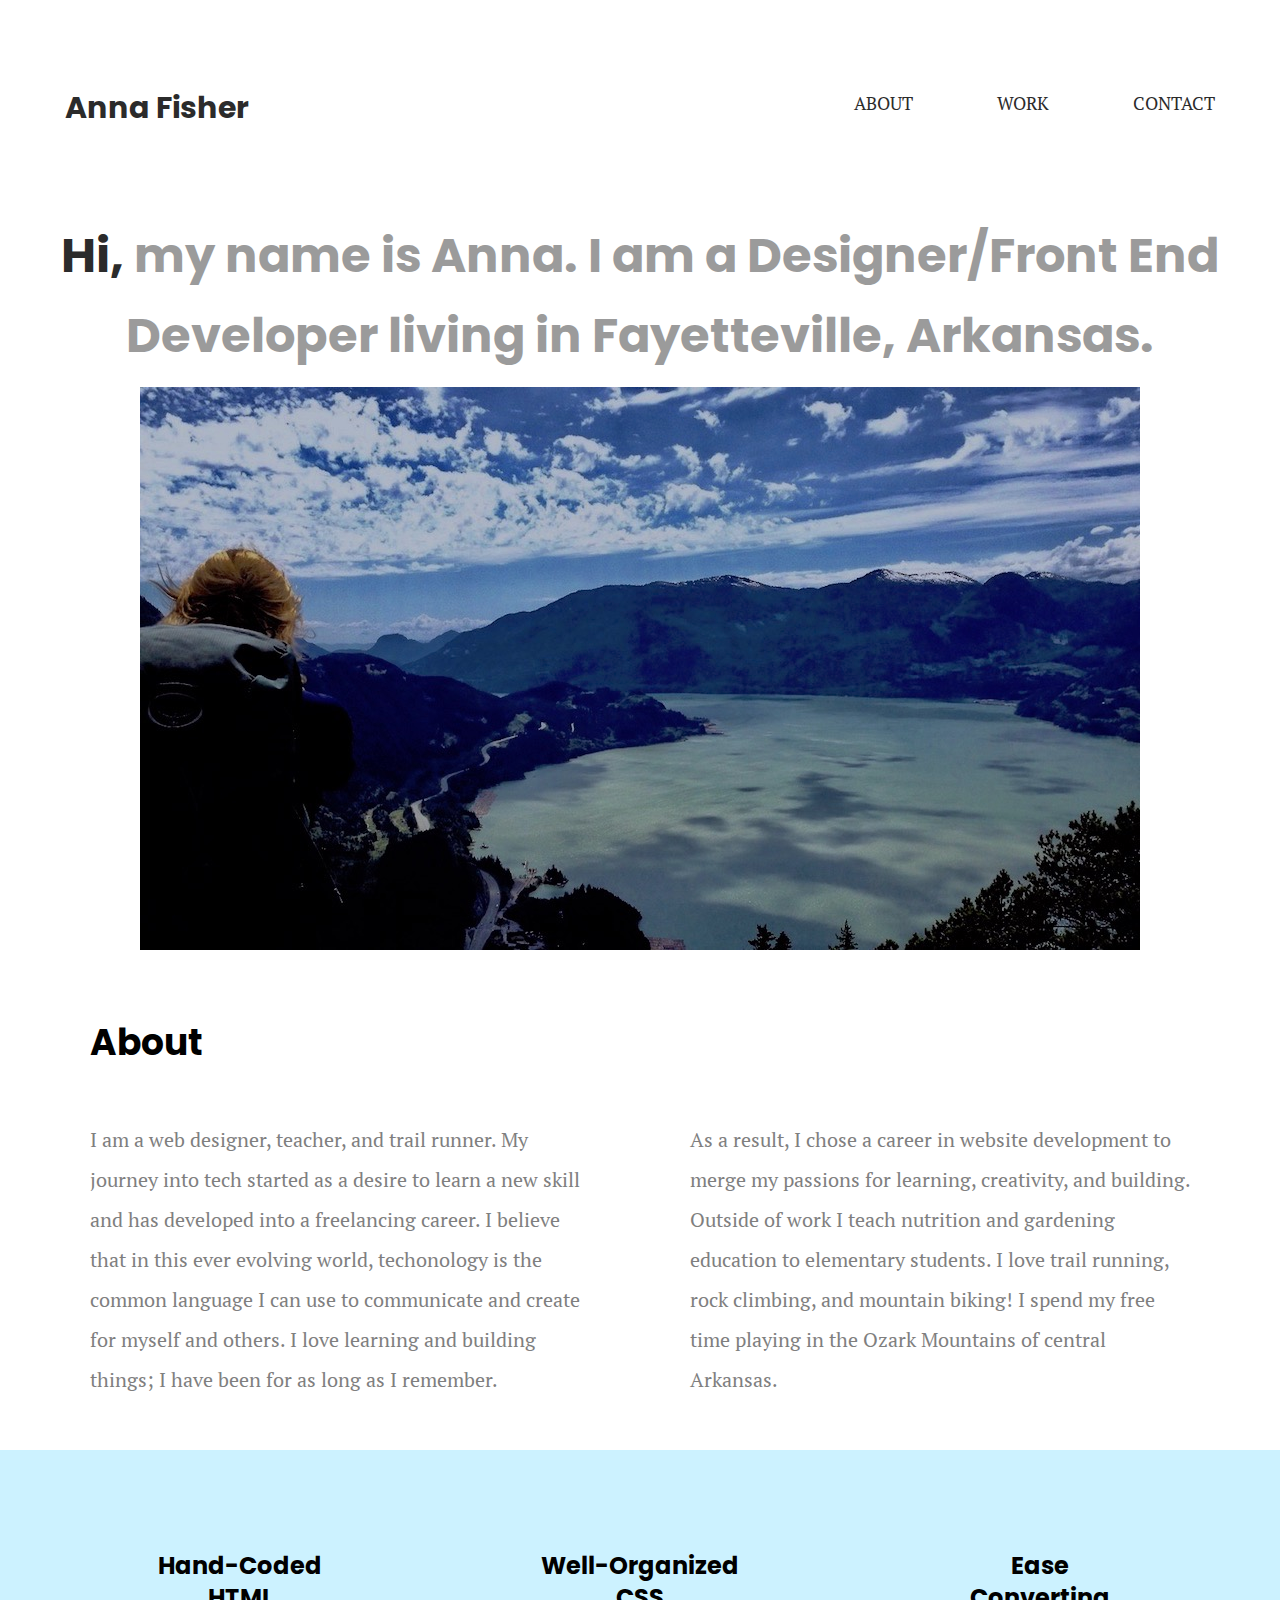
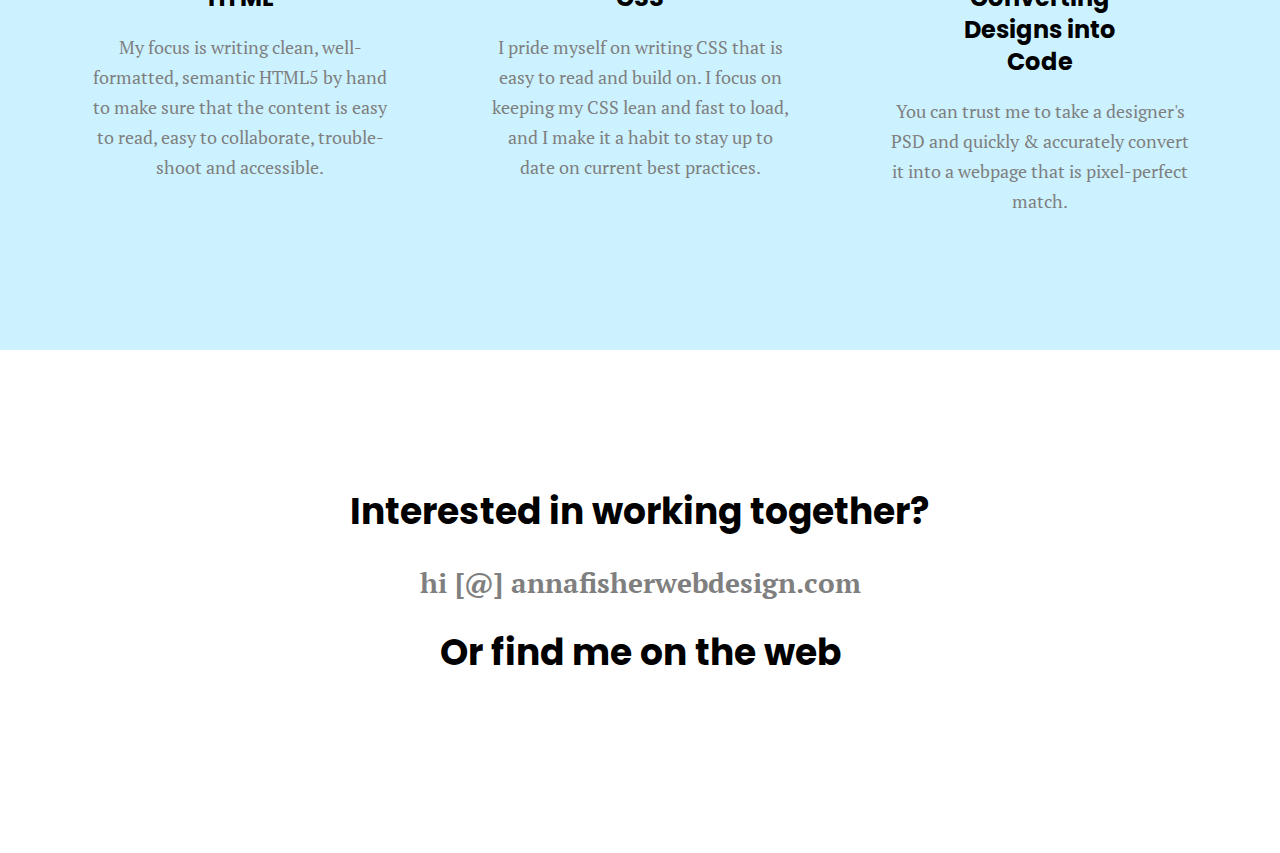
<file: index.html>
<!doctype html>
<html>
    <head>
        <meta charset="utf-8">
        <title>Portfolio</title>
        <link rel="stylesheet" href="css/normalize.css">
        <link rel="stylesheet" href="css/main.css">
        <link href="https://fonts.googleapis.com/css?family=PT+Serif|Poppins" rel="stylesheet">
        <link rel="stylesheet" href="https://use.fontawesome.com/releases/v5.3.1/css/all.css" integrity="sha384-mzrmE5qonljUremFsqc01SB46JvROS7bZs3IO2EmfFsd15uHvIt+Y8vEf7N7fWAU" crossorigin="anonymous">
    </head>
    <body> 
        <header>
            <div class="full-width">
                <div class="half-width">
                    <h1>Anna Fisher</h1>
                </div>
                <div class="half-width">
                    <nav>
                        <ul>
                            <li><a href="#about">About</a></li>
                            <li><a href="work/index.html">Work</a></li>
                            <li><a href="#contact">Contact</a></li>
                        </ul>
                    </nav>
                </div>
                <h2><span>Hi,</span> my name is Anna. I am a Designer/Front End Developer living in Fayetteville, Arkansas.</h2>
            </div>
        </header>
        <main>
            <section id="about">
                <div class="full-width">
                    <h2>About</h2>
                    <div class="half-width">
                    <p>I am a web designer, teacher, and trail runner. My journey into tech started as a desire to learn a new skill and has developed into a freelancing career. I believe that in this ever evolving world, techonology is the common language I can use to communicate and create for myself and others. I love learning and building things; I have been for as long as I remember.
                    </p>
                    </div>
                    <div class="half-width">
                    <p>As a result, I chose a career in website development to merge my passions for learning, creativity, and building. Outside of work I teach nutrition and gardening education to elementary students. I love trail running, rock climbing, and mountain biking! I spend my free time playing in the Ozark Mountains of central Arkansas. 
                    </p>
                    </div>
                </div>
            </section>
            <section id="services">
                 <div class="full-width">
                     <div class="third-width"> 
                        <i class="fas fa-code fa-5x"></i>
                        <h3>Hand-Coded HTML</h3>
                        <p>My focus is writing clean, well-formatted, semantic HTML5 by hand to make sure that the content is easy to read, easy to collaborate, trouble-shoot and accessible.</p></div>
                    <div class="third-width">
                        <i class="fab fa-css3 fa-5x"></i> <h3>Well-Organized CSS</h3>
                        <p>I pride myself on writing CSS that is easy to read and build on. I focus on keeping my CSS lean and fast to load, and I make it a habit to stay up to date on current best practices.</p></div>
                    <div class="third-width">
                        <i class="fas fa-pencil-alt fa-5x"></i>
                        <h3>Ease Converting Designs into Code</h3>
                        <p>You can trust me to take a designer's PSD and quickly & accurately convert it into a webpage that is pixel-perfect match.</p>
                        </div>
                    </div>
            </section>
            <footer id="contact">
                <div class="full-width">
                 <h2> Interested in working together?</h2>
                    <a href="mailto:hi@annafisherwebdesign.com"><i class="far fa-envelope"></i> hi [@] annafisherwebdesign.com</a>
                    <h2> Or find me on the web</h2>
                    <ul>
                    <li><a href="https://github.com/acfisher21"><i class="fab fa-github fa-3x"></i></a></li>
                    <li><a href="https://www.instagram.com/afiiisher"><i class="fab fa-instagram fa-3x"></i></a></li>
                    <li><a href="https://www.linkedin.com/in/annacfisher/"><i class="fab fa-linkedin fa-3x"></i></a></li>
                    </ul>
                </div>
            </footer>
        </main>
    </body>
</html>
</file>
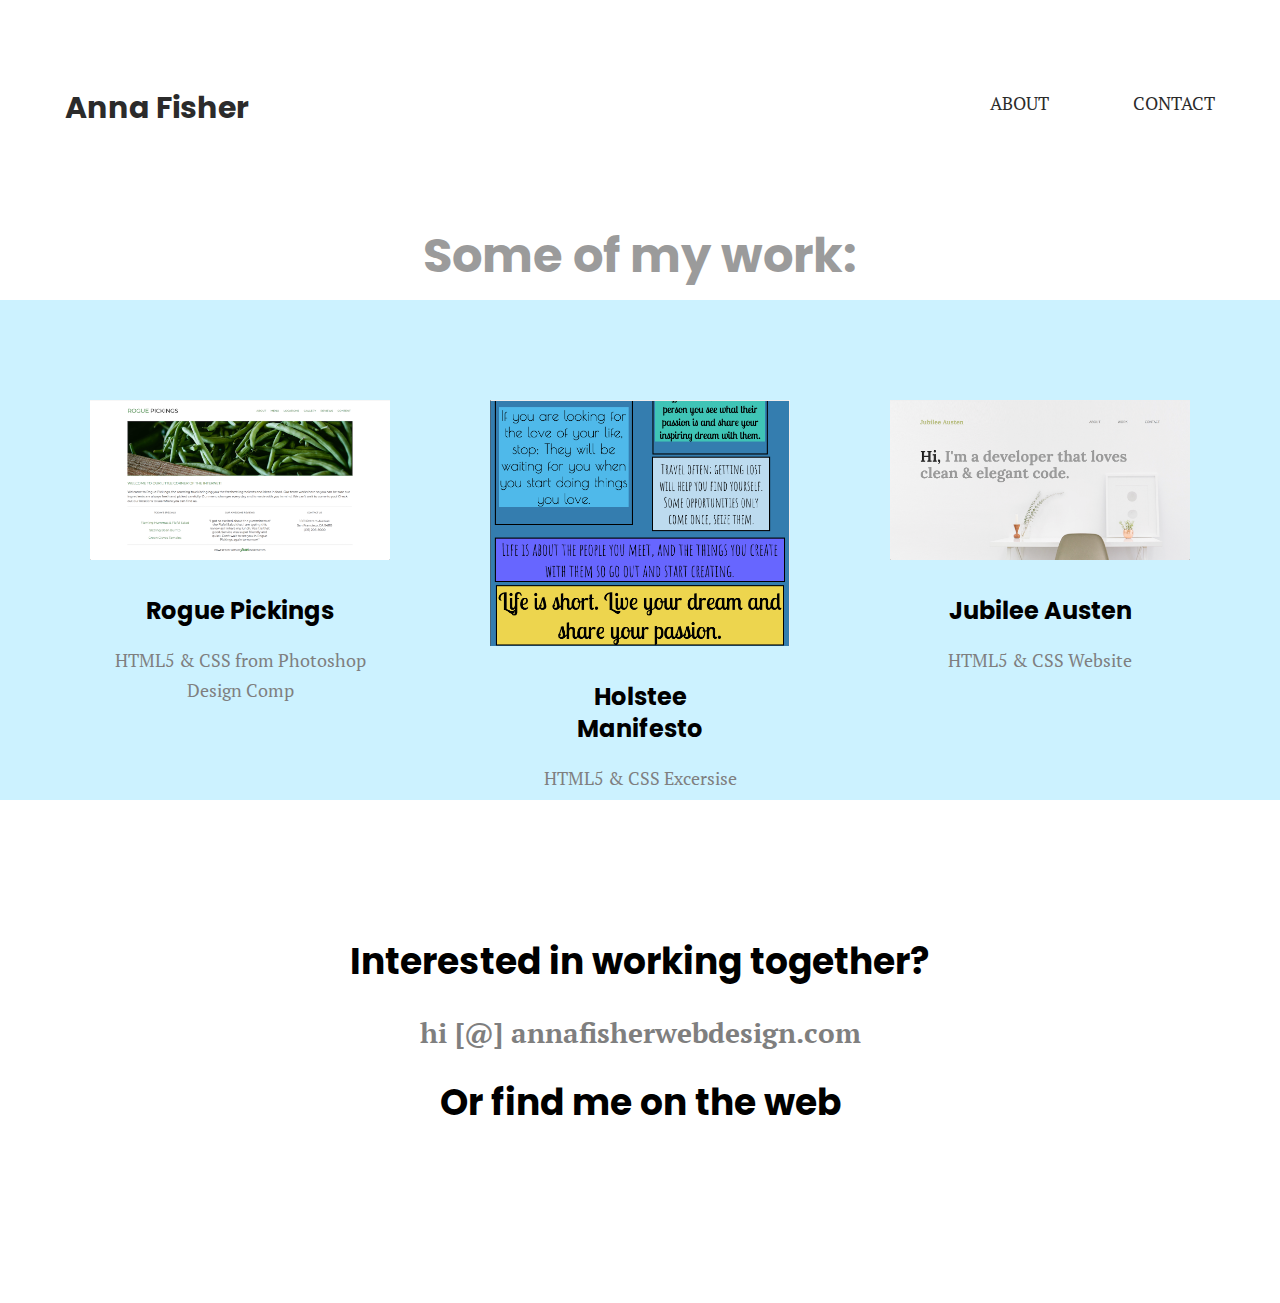
<file: work/index.html>
<!doctype html>
<html>
    <head>
        <meta charset="utf-8">
        <title>Work</title>
        <link rel="stylesheet" href="../css/normalize.css">
        <link rel="stylesheet" href="../css/main.css">
        <link rel="stylesheet" href="normalize.css">
        <link rel="stylesheet" href="main.css">
        <link href="https://fonts.googleapis.com/css?family=PT+Serif|Poppins" rel="stylesheet">
        <link rel="stylesheet" href="https://use.fontawesome.com/releases/v5.3.1/css/all.css" integrity="sha384-mzrmE5qonljUremFsqc01SB46JvROS7bZs3IO2EmfFsd15uHvIt+Y8vEf7N7fWAU" crossorigin="anonymous">
    </head>
    <body> 
        <header>
          <div class="full-width">
            <div class="half-width">
              <h1>Anna Fisher</h1>
              </div>
              <div class="half-with">
                <nav>
                  <ul><li><a href="../index.html">About</a></li>
                  <li><a href="#contact">Contact</a></li></ul>
                </nav>
              </div>
            </div>
          <h2>Some of my work:</h2>
          </header>
        <main>
          <section id="work">
              <div class="full-width">
              <div class="third-width">
                  <img src="rogue-pickings.png" width="300px" alt="rogue pickings">
                <h3>Rogue Pickings</h3>
                <p>HTML5 & CSS from Photoshop Design Comp</p>
              </div>
            <div class="third-width">
              <img src="holstee.png" width="300px" alt="holstee manifesto">
                <h3>Holstee Manifesto</h3>
                <p>HTML5 & CSS Excersise</p>
            </div>
            <div class="third-width">
              <img src="jubilee-austen.png" width="300px" alt="jubilee austen">
              <h3>Jubilee Austen</h3>
              <p>HTML5 & CSS Website</p>
            </div>
            </div>
          </section>
          <footer id="contact">
              <div class="full-width">
               <h2> Interested in working together?</h2>
                  <a href="mailto:hi@annafisherwebdesign.com"><i class="far fa-envelope"></i> hi [@] annafisherwebdesign.com</a>
                  <h2> Or find me on the web</h2>
                  <ul>
                  <li><a href="https://github.com/acfisher21"><i class="fab fa-github fa-3x"></i></a></li>
                  <li><a href="https://www.instagram.com/afiiisher"><i class="fab fa-instagram fa-3x"></i></a></li>
                  <li><a href="https://www.linkedin.com/in/annacfisher/"><i class="fab fa-linkedin fa-3x"></i></a></li>
                  </ul>
              </div>
          </footer>
    </main>
  </body>
</html>
</file>
<file: css/main.css>
/***** Base STYLES ******/

body {
  font-family: 'PT Serif', serif;
  color: black;
}

#about, #services {
  height: 500px;
}

#contact {
  height: 400px;
}

/***** GRID ******/

.full-width {
  width: 1200px;
  margin: 0 auto;
}

.half-width{
  width: 600px;
  float: left;
}

.third-width {
  width: 400px;
  float: left;
}

/****** HEADER *****/

header{
  height: 950px;
  width: 1200px;
  background-image: url('../img/bluesky.png');
  background-repeat: no-repeat;
  background-position: bottom;
  margin: 0 auto;
}

header h1 { 
  padding: 65px 0 65px 25px;
  font-family: 'Poppins', sans-serif;
  font-size: 30px;
  color: #2b2b2b;
}

nav {
  float: right; 
  padding: 75px 25px;
}

nav ul li{
  display: inline-block;
}

nav ul li a {
  text-transform: uppercase;
  text-decoration: none;
  font-size: 18px;
  color: #2b2b2b;
  padding-left: 80px; 
  font-family: 'PT Serif', serif;
}

header h2 {
  clear: both;
  font-family: 'Poppins', sans-serif;
  font-size: 48px;
  line-height: 80px;
  color:  #9b9b9b;
  text-align: center;
}

header h2 span {
  color: #2b2b2b;
}

/***** ABOUT ******/

#about .full-width {
  padding: 35px;
}

#about h2 {
  font-family: 'Poppins';
  font-size: 36px;
  padding-left: 50px;
}

#about p {
  font-size: 20px;
  color: #7f7f7f;
  line-height: 40px;
  padding-left: 50px;
  padding-right: 50px;
  font-family: 'PT Serif', serif;
}

/****** SERVICES ******/

#services {
  background-color:#ccf2ff;
  text-align: center;
}

#services .full-width {
  padding: 100px 30px 0px 30px;
}

#services img {
  padding-bottom: 30px;
}

#services h3 {
  font-family: 'Poppins', sans-serif;
  font-size: 24px;
  line-height: 32px;
  width: 200px;
  margin: 0 auto;
  text-align: center;
}

#services p {
  font-family: 'PT Serif', serif;
  color: #7f7f7f;
  font-size: 18px;
  line-height: 30px;
  padding: 0 50px;
}

/****** CONTACT ******/
#contact {
  background-color: #ffffff;
}

#contact .full-width {
  padding: 110px 0;
  text-align: center;
}

#contact h2, #contact #email-header, #contact #socialmedia-header, #contact ul {
  font-family: 'PT Serif', serif;
  text-align: center;
}

#contact #envelope {
  padding: 0 10px 0;
  text-align: center;
}

#contact h2 {
  font-family: 'Poppins', sans-serif;
  font-size: 36px;
  line-height: 44px;
  text-align: center;
}

#contact #far fa-envelope{
  font-size: 32px;
  font-weight: 400;
  line-height: 44px;
  margin: -30px 0 5px 0;
  text-align: center;
}

#contact #socialmedia-header {
  font-weight: bold;
  font-size: 29px;
  line-height: 44px;
  margin: 40px 0 0 0;
}

#contact a {
  text-decoration: none;
  color:  #7f7f7f;
  font-weight: bold;
  font-size: 28px;
}

#contact ul {
  list-style: none;
}

#contact ul li {
  display: inline-block;
}

#contact ul img {
  font-size: 32px;
  padding-right: 48px;
}
</file>
<file: work/main.css>
WORK PAGE
/***** Base STYLES ******/

body {
  font-family: 'PT Serif', serif;
  color: black;
}

#about, #services {
  height: 500px;
}

#contact {
  height: 400px;
}

/***** GRID ******/

.full-width {
  width: 1200 px;
  margin: 0 auto;
}

.half-width{
  width: 600px;
  float: left;
}

.third-width {
  width: 400px;
  float: left;
}

/****** HEADER *****/

header {
  background: none;
  height: 300px;
}

/****** WORK *****/


#work {
  background-color:#ccf2ff;
  text-align: center;
  height: 500px;
}

#work .full-width {
  padding: 100px 30px 0px 30px;
}

#work img {
  padding-bottom: 30px;
}

#work h3 {
  font-family: 'Poppins', sans-serif;
  font-size: 24px;
  line-height: 32px;
  width: 200px;
  margin: 0 auto;
  text-align: center;
}

#work p {
  font-family: 'PT Serif', serif;
  color: #7f7f7f;
  font-size: 18px;
  line-height: 30px;
  padding: 0 50px;
}

/****** CONTACT ******/
#contact {
  background-color: #ffffff;
}

#contact .full-width {
  padding: 110px 0;
  text-align: center;
}

#contact h2, #contact #email-header, #contact #socialmedia-header, #contact ul {
  font-family: 'PT Serif', serif;
  text-align: center;
}

#contact #envelope {
  padding: 0 10px 0 115px;
  text-align: center;
}

#contact h2 {
  font-family: 'Poppins', sans-serif;
  font-size: 36px;
  line-height: 44px;
  text-align: center;
}

#contact #email-header{
  font-size: 32px;
  font-weight: 400;
  line-height: 44px;
  margin: -30px 0 5px 0;
  text-align: center;
}

#contact #socialmedia-header {
  font-weight: bold;
  font-size: 29px;
  line-height: 44px;
  margin: 40px 0 0 0;
}

#contact a {
  text-decoration: none;
  color:  #7f7f7f;
  font-weight: bold;
  font-size: 28px;
}

#contact ul {
  list-style: none;
}

#contact ul li {
  display: inline-block;
}

#contact ul img {
  font-size: 32px;
  padding-right: 48px;
}
</file>
